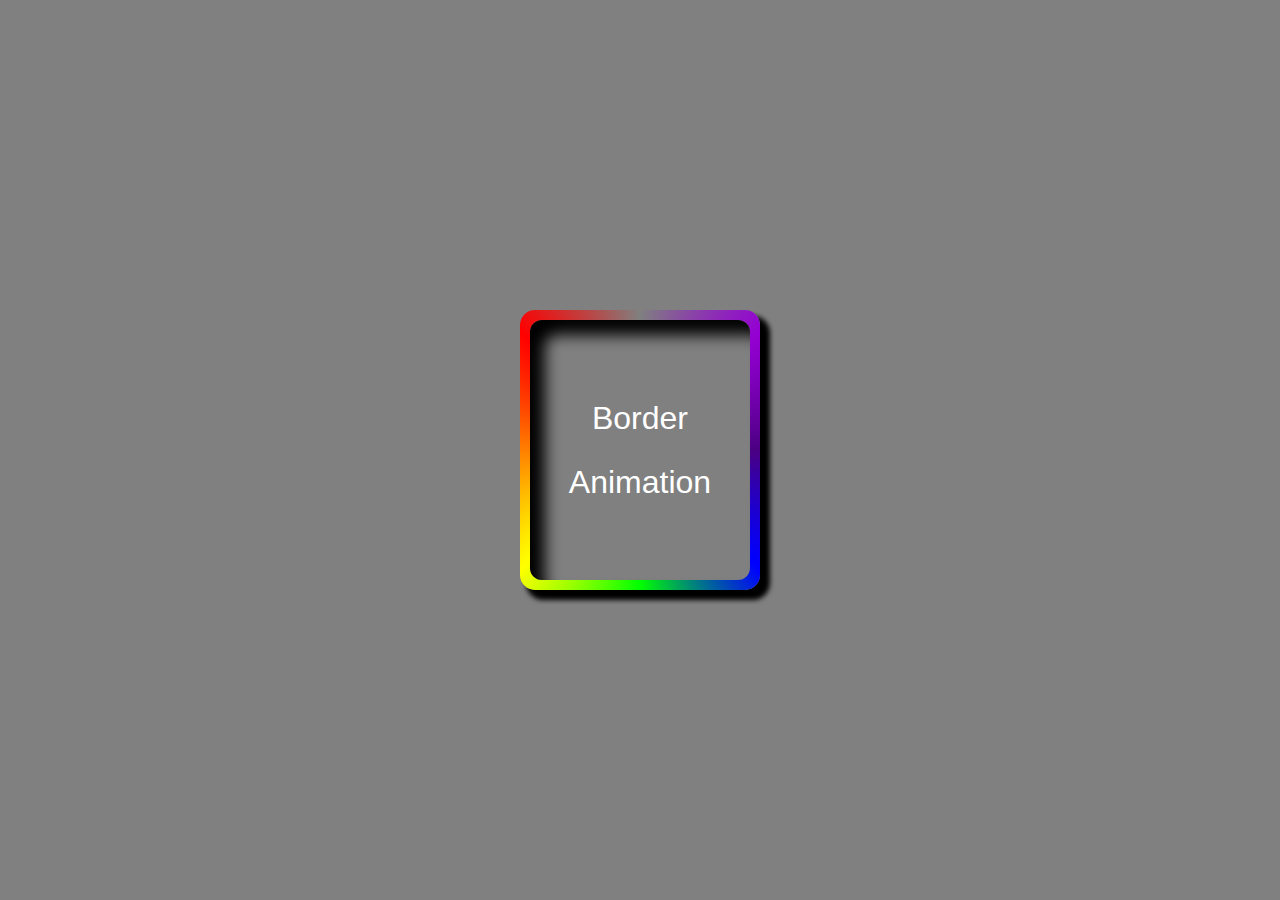
<file: border animation css/index.html>
<!DOCTYPE html>
<html lang="en">
<head>
    <meta charset="UTF-8">
    <meta http-equiv="X-UA-Compatible" content="IE=edge">
    <meta name="viewport" content="width=device-width, initial-scale=1.0">
    <title>Document</title>
    <link rel="stylesheet" href="style.css"/>
</head>
<body>
    <div></div>
</body>
</html>
</file>
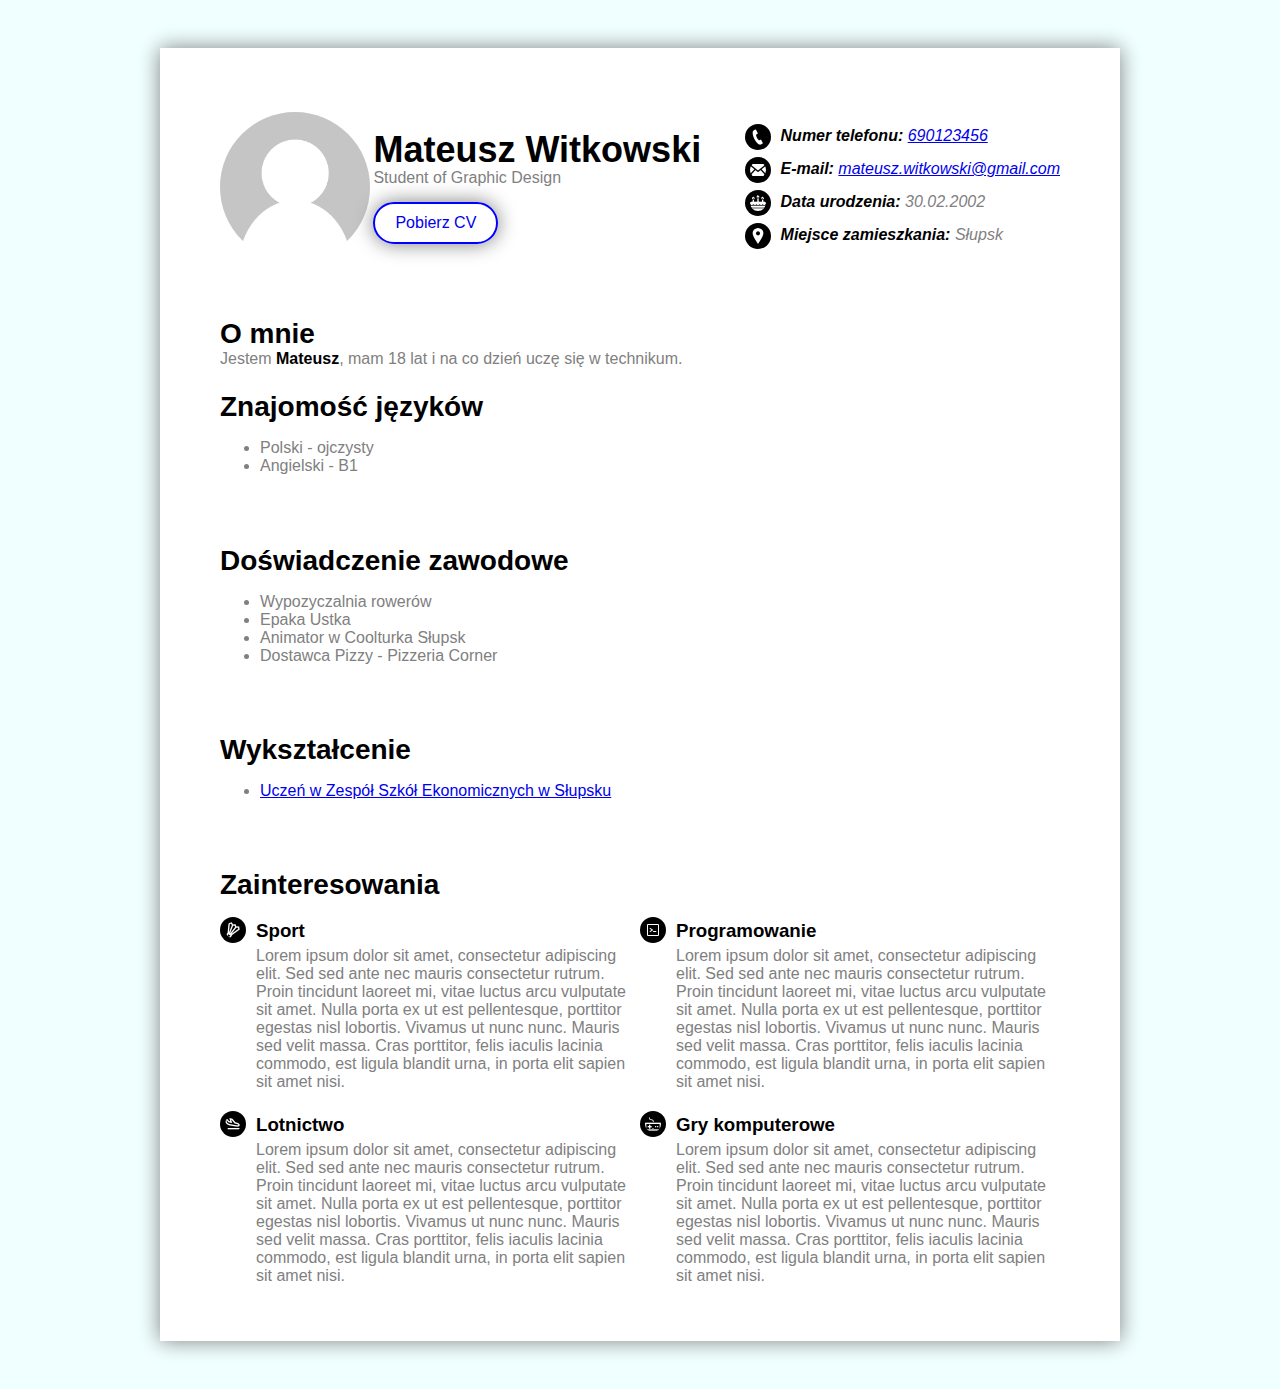
<file: cv - tut/index.html>
<!DOCTYPE html> <!-- deklaracja dokumentu html-->
<html>
    <head>
         <title>Mateusz Witkowski - CV</title>  
         <link rel="stylesheet" href="style.css"/>
    </head>
    <body>
        <div class="cvsheet">
            <header> <!--tag od naglowka-->
                <img class="circle" src="images/default-avatar.png"></img> <!-- <img> dla dodania zdjecia w img wpisac src i podac nazwe zdjecia-->
                <div> <!--div aby zgrupowac elementy-->
                    <div>
                        <h1> Mateusz Witkowski </h1>  <!-- <h1></h1> od header jako nagłówek-->
                        <span>Student of Graphic Design</span> <!-- <span></span> jako podtytuł style w span do modyfikacji-->
                        <div class="margin">
                            <a class="cv" href="https://www.youtube.com/watch?v=dQw4w9WgXcQ&ab_channel=RickAstley" target="_blank">Pobierz CV</a>
                        </div>
                    </div>
                </div>
                <address>
                    <ul>
                        <li><img class="icons circle" src="images/phone.png"/><b>Numer telefonu:</b> <a href="tel:690123456"> 690123456</a></li>
                        <li><img class="icons circle" src="images/mail.png"/><b>E-mail:</b> 
                            <a href="mailto:mateusz.witkowski@gmail.com"> mateusz.witkowski@gmail.com</a>
                        </li>
                        <li><img class="icons circle" src="images/birthday-cake.png"/><b>Data urodzenia:</b> 30.02.2002</li>
                        <li><img class="icons circle" src="images/pin.png"/><b>Miejsce zamieszkania:</b> Słupsk</li>
                    </ul>
                </address>
            </header>

            <!-- 1 w h1 to rozmiar naglowka od 1 do 6 (od najwiekszego do najmniejszego)-->
            <main> <!-- main odpowiada za zgrupowanie tresci glownej-->
                <section class="about">
                    <h2>O mnie</h2>
                    <p>
                        Jestem <b>Mateusz</b>, mam 18 lat <!-- <b></b> pogrubienie-->
                        i na co dzień uczę się w technikum.
                    </p> <!-- <p></p> od paragraph-->

                    <h2>Znajomość języków</h2>
                    <ul>
                        <li>Polski - ojczysty</li>
                        <li>Angielski - B1</li>
                    </ul>
                </section>

                <section class="experience">
                    <h2>Doświadczenie zawodowe</h2>
                    <!-- <li> - list item do wylistownia podpunktow-->
                        <ul>
                            <li>Wypozyczalnia rowerów</li>
                            <li>Epaka Ustka</li>
                            <li>Animator w Coolturka Słupsk</li>
                            <li>Dostawca Pizzy - Pizzeria Corner</li>
                        </ul>
                </section>  

                <section>
                    <h2>Wykształcenie</h2>
                        <ul>
                            <li><a href="https://ekonomik.slupsk.pl" target="_blank">Uczeń w Zespół Szkół Ekonomicznych w Słupsku</a> </li> <!-- <a></a> - anchor - kotwica do dodawania linkow href w <a> pozwala na dodanie linka --> 
                        </ul>
                </section>

                <section>
                    <h2>Zainteresowania</h2>  
                    <ul class="hobby">
                        <li>
                            <img class="zainteresowania-ikony" src="images/badminton.png"/>
                            <div>
                            <h3>Sport</h3>
                                <p>
                                    Lorem ipsum dolor sit amet, consectetur adipiscing elit. Sed sed ante nec mauris consectetur rutrum. Proin tincidunt laoreet mi, vitae luctus arcu vulputate sit amet. Nulla porta ex ut est pellentesque, porttitor egestas nisl lobortis. Vivamus ut nunc nunc. Mauris sed velit massa. Cras porttitor, felis iaculis lacinia commodo, est ligula blandit urna, in porta elit sapien sit amet nisi.
                                </p>
                            </div>
                        </li>
                        <li>
                            <img class="zainteresowania-ikony" src="images/terminal.png"/>
                            <div>
                            <h3>Programowanie</h3>
                                <p>
                                    Lorem ipsum dolor sit amet, consectetur adipiscing elit. Sed sed ante nec mauris consectetur rutrum. Proin tincidunt laoreet mi, vitae luctus arcu vulputate sit amet. Nulla porta ex ut est pellentesque, porttitor egestas nisl lobortis. Vivamus ut nunc nunc. Mauris sed velit massa. Cras porttitor, felis iaculis lacinia commodo, est ligula blandit urna, in porta elit sapien sit amet nisi.
                                </p>
                            </div>
                        </li>
                        <li>
                            <img class="zainteresowania-ikony" src="images/plane.png"/>
                            <div>
                                <h3>Lotnictwo</h3>
                                <p>
                                    Lorem ipsum dolor sit amet, consectetur adipiscing elit. Sed sed ante nec mauris consectetur rutrum. Proin tincidunt laoreet mi, vitae luctus arcu vulputate sit amet. Nulla porta ex ut est pellentesque, porttitor egestas nisl lobortis. Vivamus ut nunc nunc. Mauris sed velit massa. Cras porttitor, felis iaculis lacinia commodo, est ligula blandit urna, in porta elit sapien sit amet nisi.
                                </p>
                            </div>
                        </li>
                        <li>
                            <img class="zainteresowania-ikony" src="images/gaming.png"/>
                                <div>
                                <h3>Gry komputerowe</h3>
                                <p>
                                    Lorem ipsum dolor sit amet, consectetur adipiscing elit. Sed sed ante nec mauris consectetur rutrum. Proin tincidunt laoreet mi, vitae luctus arcu vulputate sit amet. Nulla porta ex ut est pellentesque, porttitor egestas nisl lobortis. Vivamus ut nunc nunc. Mauris sed velit massa. Cras porttitor, felis iaculis lacinia commodo, est ligula blandit urna, in porta elit sapien sit amet nisi.
                                </p>
                            </div>
                        </li>
                    </ul>
                </section>
            </main>
        </div>
    </body>
</html>
</file>
<file: border animation css/style.css>
* {
    margin: 0%;
    padding: 0%;
    box-sizing: border-box;
    font-family: Arial, Helvetica, sans-serif;

}

body {
    display: flex;
    align-items: center;
    justify-content: center;
    background-color: grey;
    height: 100vh;
}

div {
    display: flex;
    align-items: center;
    justify-content: center;
    text-align: center;
    position: relative;
    padding: 15px;
    width: 240px;
    height: 280px;
    box-shadow: 8px 8px 5px 2px black;
    border-radius: 15px;
    overflow: hidden;
}
div::before {
    content: "";
    border-radius: 15px;
    background: conic-gradient(
        transparent 0deg,
       rgb( 148, 0, 211) 45deg,
       #4B0082 90deg,
       #0000FF 135deg,
       #00FF00 180deg, 
       #FFFF00 225deg, 
       #FF7F00 270deg,
       #FF0000 315deg, 
       transparent 360deg
    );
    width: 160%;
    height: 160%;
    position: absolute;
    animation: rotate 2.5s linear infinite;
}
div::after{
    display: flex;
    align-items: center;
    justify-content: center;
    content: "Border Animation";
    position: absolute;
    color: white;
    font-size: 32px;
    line-height: 2;
    border-radius: 12px;
    width: 220px;
    height: 260px;
    background-color: grey;
    box-shadow: inset 15px 15px 15px black;
}

@keyframes rotate {
    0% {
        transform: rotate(0deg);
    }
    100% {
        transform: rotate(-360deg);
    }
}
</file>
<file: cv - tut/style.css>
/*style umieszczone w body zmieniaja wszystkim grupom
np body{
    font-family: Arial
}
*/
body h1{
    color: black;
}

h2{
    color: black;
}

body {
    color: grey;
    background-color: azure;
    padding: 40px 0;
}

body b{
    color: black;
}

.cv{
    font-family: Arial, Helvetica, sans-serif;
    border: 2px solid blue;
    text-decoration: none;
    display: inline-block;
    padding: 10px 20px 10px 20px;  /*gora prawo dol lewo*/
    margin-top: 15 px;
    border-radius: 25px;
    box-shadow: 0 0 20px grey;
    transition: background-color 0.75s, color 0.75s;  /*transition jako transformacja (przejscie) zmienia z podstawowego koloru zawartego w danej klasie na kolor podany w pseudoklasie cv:hover*/
}

.margin{
    margin-top: 15px ;
}

.cv:hover{       /*hover - stan gdy nad linkiem jest kursor*/
     color: white;
     background-color: black;
     border-color: black;
}

.cv:focus {       /*focus - stan gdy obiekt zaznaczony jest tabem*/
    outline: none;
    color: white;
    background-color: black;
    border-color: black;
}

.cv:active{      /*active - stan gdy element jest aktywny(przytrzymany)*/
    text-decoration: underline;
    text-decoration-color: white;
}


.about li{
    color: grey;
}

.experience li{
    color: grey;
}

h1 {
    font-size: 36px;
    font-family: Arial, Helvetica, sans-serif;
    margin: 0px;
    height: 40px;
}


h2 {
    font-size: 28px; 
    font-family: Arial, Helvetica, sans-serif;
    margin-bottom: 0px;

} 

h3 {
    margin-top: 3px;
    margin-bottom: 5px;
    color: black;
}

span {
    color: gray;
    font-family: Arial, Helvetica, sans-serif;
    width: 120px;

}

img{
    width:  150px; 
    height: 150px; 
} 

.icons{
    width: 16px;
    height: 16px;
    background-color: black;
    margin-right: 10px;
    padding: 5px;
    vertical-align: middle;
}

.zainteresowania-ikony{
    width: 16px;
    height: 16px;
    background-color: black;
    margin-right: 10px;
    border-radius: 50%;
    padding: 5px;
}
.circle{
    border-radius: 50%; /*wygladza krawedzie, wartosc o wielkosci obiektu zrobi kolo*/
}

p {
    font-family: Arial, Helvetica, sans-serif;
    margin: 0px;
    margin-bottom: 20px;
    color: grey;
}

li {
    font-family: Arial, Helvetica, sans-serif;
    margin-bottom: 20 px;
}

.cvsheet{
     box-shadow: 0 0 20px grey;
     background-color: white;
     width: 960px;
     margin: 0 auto;
}

header, section{
    padding: 10px 60px 20px 60px;
    
}

header{
    display: flex;
    align-items: center;
    justify-content: space-between;
    padding-top: 60px;
}

header ul{
    list-style: none;
}

header li{
    margin-bottom: 7px;
}

.hobby{
    list-style: none;
    padding: 0;
    display: flex; /*wszystkie dzieci w .hobby ustawia sie obok siebie dzieki flex*/
    flex-wrap: wrap; /*flex wrap wrap bo domyslnie flex ignoruje wielkosci elementow w stylach*/
}

.hobby li{
    width: 50%; /*element miesci sie na polowie ekranu, drugi tez i automatycznie kolejne przeskakuja do kolejnej linii 
    aby umiesci po 2 w kolumnie, dla np 3 w kolumnie bedzie to 33,3%*/
    display: flex;
    align-items: flex-start;
}

.hobby p {
    line-height: 1,5 ;
}
</file>
